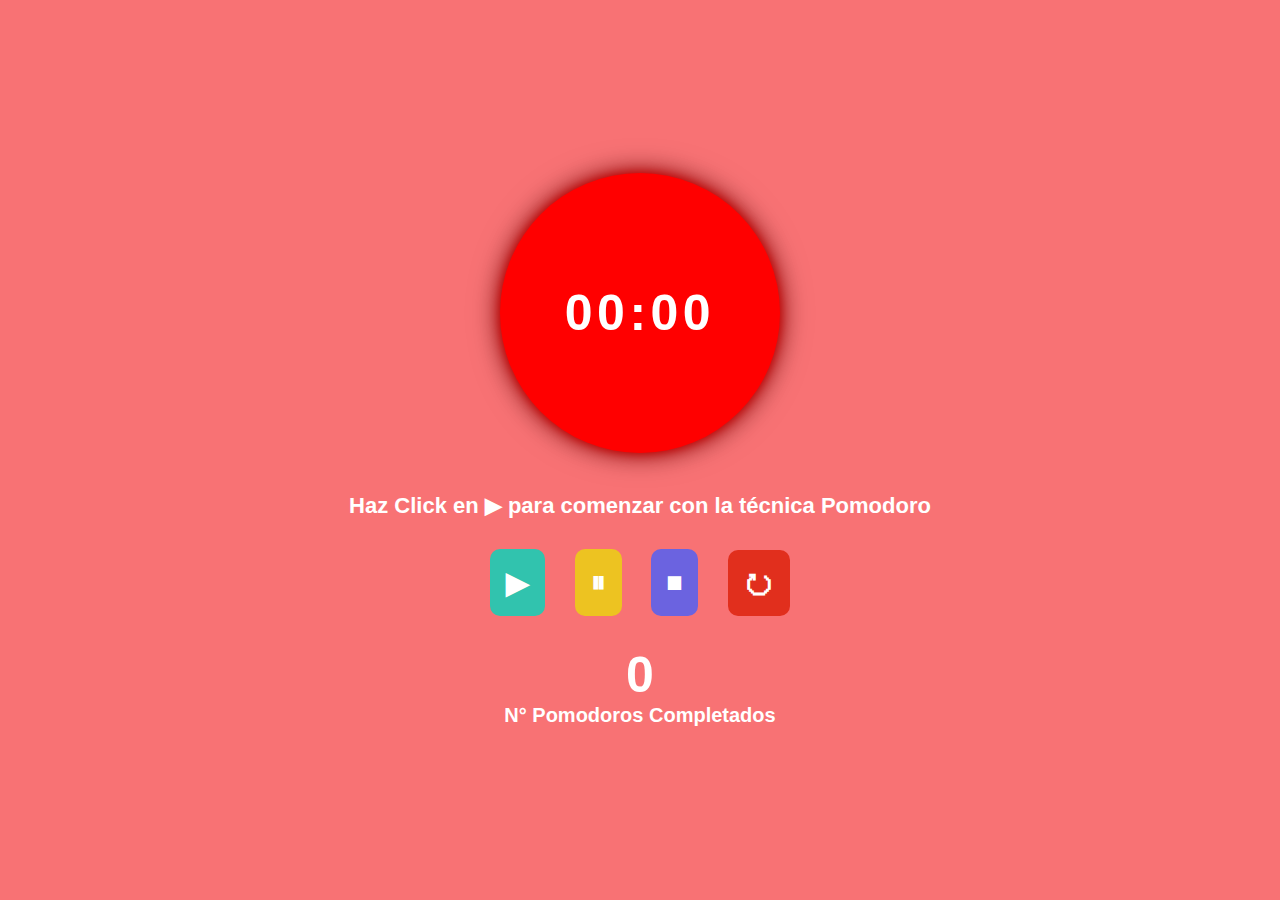
<file: index.html>
<!DOCTYPE html>
<html lang="en">
<head>
    <meta charset="UTF-8">
    <link rel="stylesheet" href="styles.css">
    <title>Pomodoro STATE</title>
</head>
<body>
    <div class="container">
        <div class="Temporizador">00:00</div>
        <h1 class="title">Haz Click en ▶ para comenzar con la técnica Pomodoro</h1>
        <div class="Botones">
            <button class="IniciarBoton">▶</button>
            <button class="PausarBoton">⏸</button>
            <button class="ReanudarBoton">⏹</button>
            <button class="ReiniciarBoton">⭮</button>
        </div>
        <div class="VerCuentaPomos">
            <span class="count">0</span>
            <p>
                N° Pomodoros Completados
            </p>
        </div>
    </div>
    <script src="PomodoroState.js"></script>
    <script src="TrabajoState.js"></script>
    <script src="DescansoState.js"></script>
    <script src="PomodoroContext.js"></script>
    <script src="script.js"></script>
</body>
</html>
</file>
<file: styles.css>
*{
margin: 0;
padding: 0;
box-sizing: border-box;
font-family: Verdana, Geneva, Tahoma, sans-serif;

}

body {
    background-color: #F87274;
    color:#fff;
}

.container{
    width: 100%;
    height: 100vh;
    display:flex;
    flex-direction: column;
    justify-content: center;
    align-items: center;
}
.Temporizador{
    font-size: 50px;
    font-weight: 600;
    margin-bottom: 30px;
    letter-spacing: 4.5px;
    box-shadow: 0px 0px 10px rgba(197, 1, 1, 0.9),0px 0px 20px rgba(197, 1, 1, 0.9),0px 0px 30px rgba(0, 0, 0, 0.5);

    /* Cambia el color de fondo a rojo */
    background-color: #FF0000;
    width: 280px;
    height: 280px;
    border-radius: 50%;
    display: grid;
    place-items: center;

}

.container h1{
font-size: 22px;
margin: 10px 0 30px 0;
}

        
.Botones{
width: 100%;
max-width: 300px;
display: flex;
justify-content: space-between;
align-items: center;
}

.Botones button{
    font-size: 30px;
    font-weight: 700;
    padding: 16px;
    border-radius: 10px;
    border: none;
    cursor: pointer;
    color: #fff;
    transition: transform 0.4s;
  

}

.Botones button:hover{
    transform: scale(1.1);
}

.IniciarBoton{
background-color: #31C3AE;
}
.PausarBoton{
    background-color:#EDC321;
}
.ReanudarBoton{
    background-color:#6B63E0;
}
.ReiniciarBoton{
    background-color:#E12F1D;
}

.VerCuentaPomos{

    display:flex;
    justify-content: center;
    align-items: center;
    flex-direction: column;
    margin-top: 30px;
    animation: swipe-up 1s ease-in;

}

.VerCuentaPomos span{
    font-size: 50px;
    font-weight: 700;
    color: #fff;

}

.VerCuentaPomos p{
    font-size: 20px;
    font-weight: 600;

}


@keyframes swipe-up{
    0%{
        opacity: 0;
        transform: translateY(50%);
    }
    
    100%{
        opacity: 1;
        transform: translateY(0);
    }
    
}
</file>
